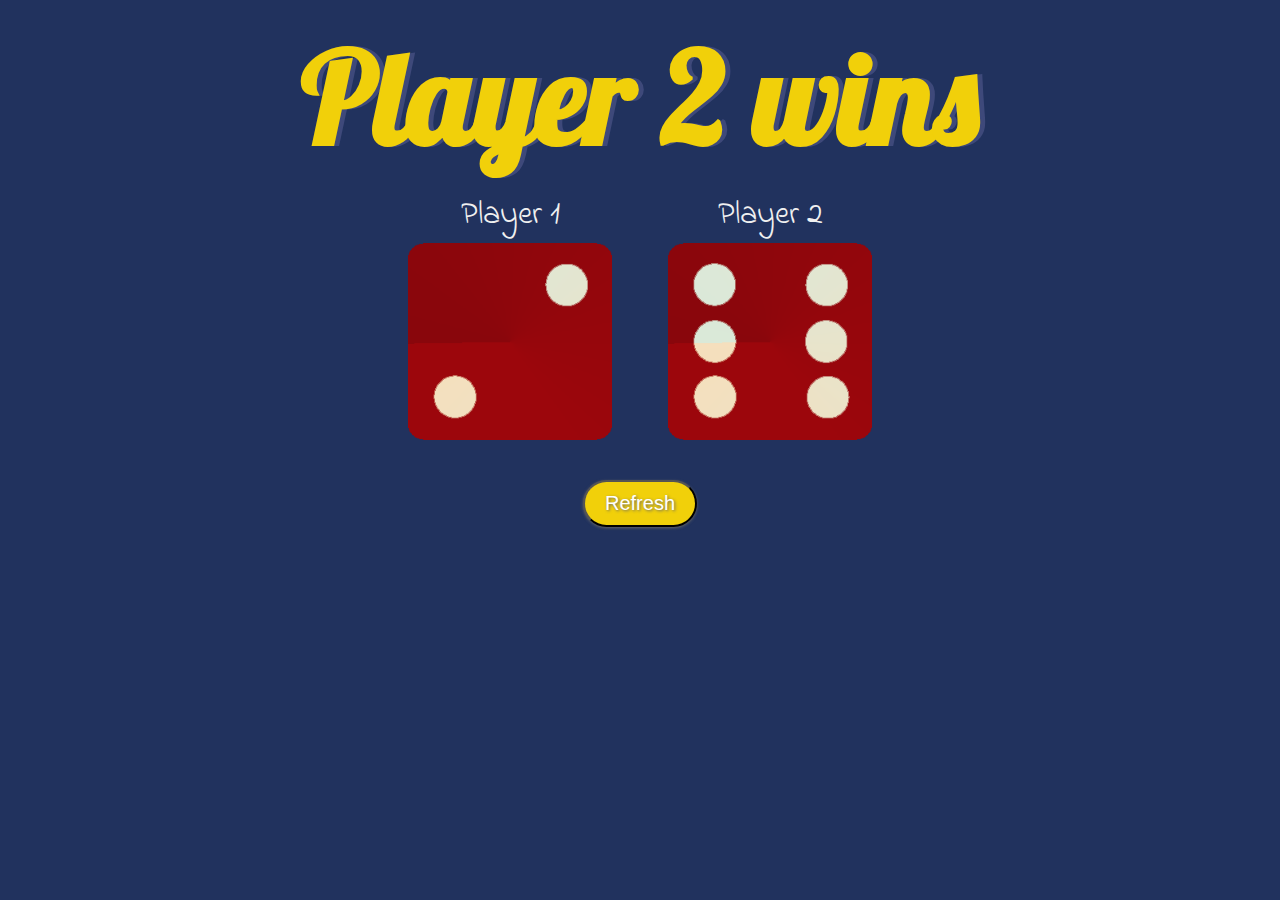
<file: index.html>
<!DOCTYPE html>
<html lang="en" dir="ltr">

<head>
    <meta charset="utf-8">
    <title>Dicee</title>
    <link rel="stylesheet" href="styles.css">
    <link href="https://fonts.googleapis.com/css?family=Indie+Flower|Lobster" rel="stylesheet">

</head>

<body>

    <div class="container">
        <h1>Refresh Me</h1>

        <div class="dice">
            <p>Player 1</p>
            <img class="img1" src="images/dice6.png">
        </div>

        <div class="dice">
            <p>Player 2</p>
            <img class="img2" src="images/dice6.png">
        </div>

    </div>
    <div class="click">
        <button onclick="btn()" class="btn">Refresh</button>
    </div>

    <script src="index.js"></script>


</body>

<!---this lecture copy-->
<!--made by angela yu from udemy-->
<!--edited by bmpa-->


</html>
</file>
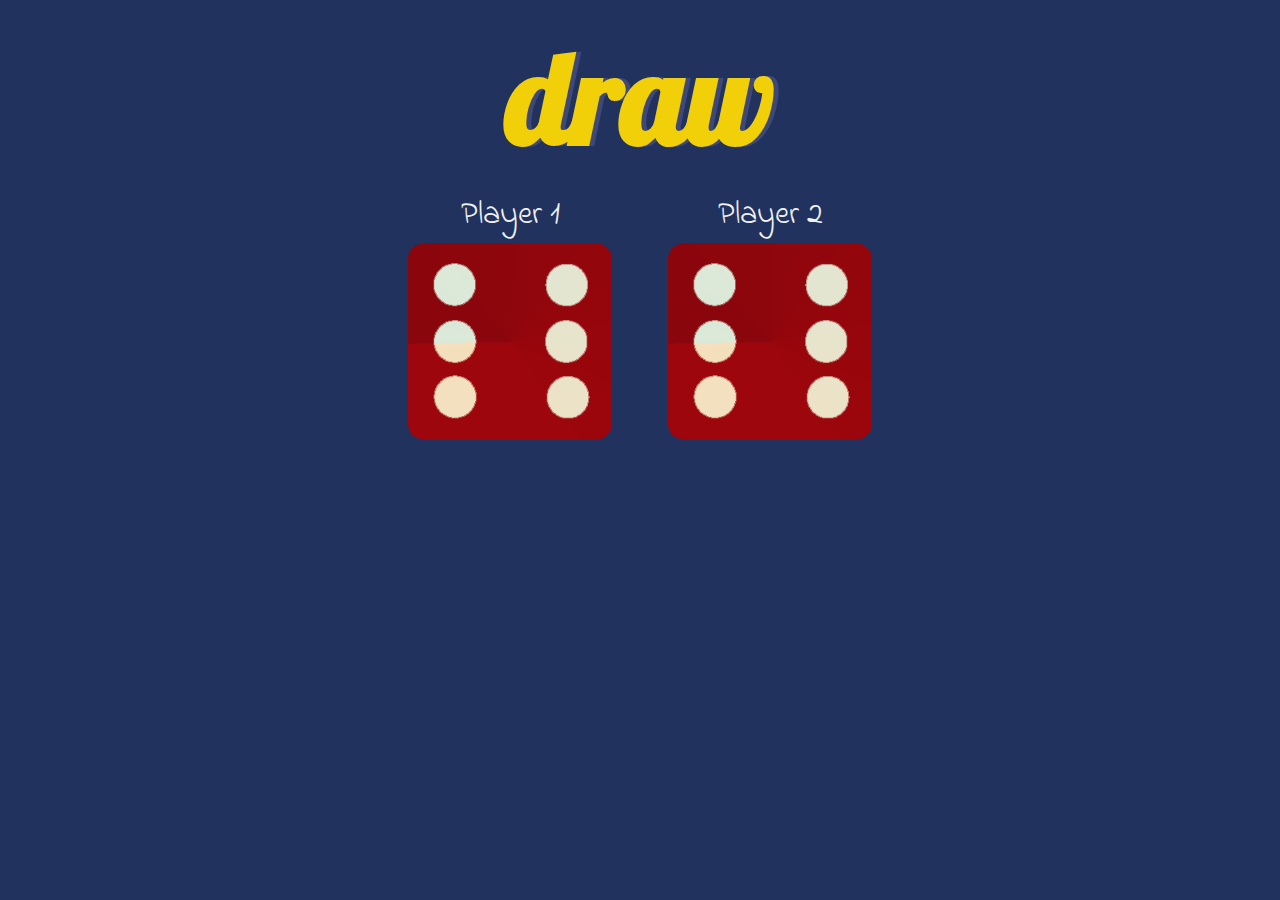
<file: dicee.html>
<!DOCTYPE html>
<html lang="en" dir="ltr">

<head>
    <meta charset="utf-8">
    <title>Dicee</title>
    <link rel="stylesheet" href="styles.css">
    <link href="https://fonts.googleapis.com/css?family=Indie+Flower|Lobster" rel="stylesheet">

</head>

<body>

    <div class="container">
        <h1>Refresh Me</h1>

        <div class="dice">
            <p>Player 1</p>
            <img class="img1" src="images/dice6.png">
        </div>

        <div class="dice">
            <p>Player 2</p>
            <img class="img2" src="images/dice6.png">
        </div>

    </div>

    <script src="index.js"></script>


</body>



</html>
</file>
<file: styles.css>
* {
        margin: 0;
        padding: 0;
        box-sizing: border-box;
    }
    
    .container {
        width: 100%;
        margin: auto;
        text-align: center;
    }
    
    .dice {
        text-align: center;
        display: inline-block;
    }
    
    .click {
        text-align: center;
        justify-content: center;
        margin: 2em 0;
    }
    
    .btn {
        -webkit-border-radius: 28;
        -moz-border-radius: 28;
        border-radius: 28px;
        text-shadow: 1px 1px 3px #666666;
        -webkit-box-shadow: 0px 1px 3px #666666;
        -moz-box-shadow: 0px 1px 3px #666666;
        box-shadow: 0px 1px 3px #666666;
        font-family: Arial;
        color: #ffffff;
        font-size: 20px;
        background: #F1D00A;
        padding: 10px 20px 10px 20px;
        text-decoration: none;
    }
    
    .btn:hover {
        background: #3cb0fd;
        background-image: -webkit-linear-gradient(top, #3cb0fd, #3498db);
        background-image: -moz-linear-gradient(top, #3cb0fd, #3498db);
        background-image: -ms-linear-gradient(top, #3cb0fd, #3498db);
        background-image: -o-linear-gradient(top, #3cb0fd, #3498db);
        background-image: linear-gradient(to bottom, #3cb0fd, #3498db);
        text-decoration: none;
    }
    
    body {
        background-color: #21325E;
    }
    
    h1 {
        margin: 1rem;
        font-family: 'Lobster', cursive;
        text-shadow: 5px 0 #3E497A;
        font-size: 8rem;
        color: #F1D00A;
    }
    
    p {
        font-size: 2rem;
        color: #F0F0F0;
        font-family: 'Indie Flower', cursive;
    }
    
    img {
        width: 80%;
    }
    
   @media only screen and (max-width: 600px) {
        .container {
            background: #3498db;
        }
        .dice {
            display: inline;
        }
        .dice img {
            width: 50%;
        }
    }
</file>
